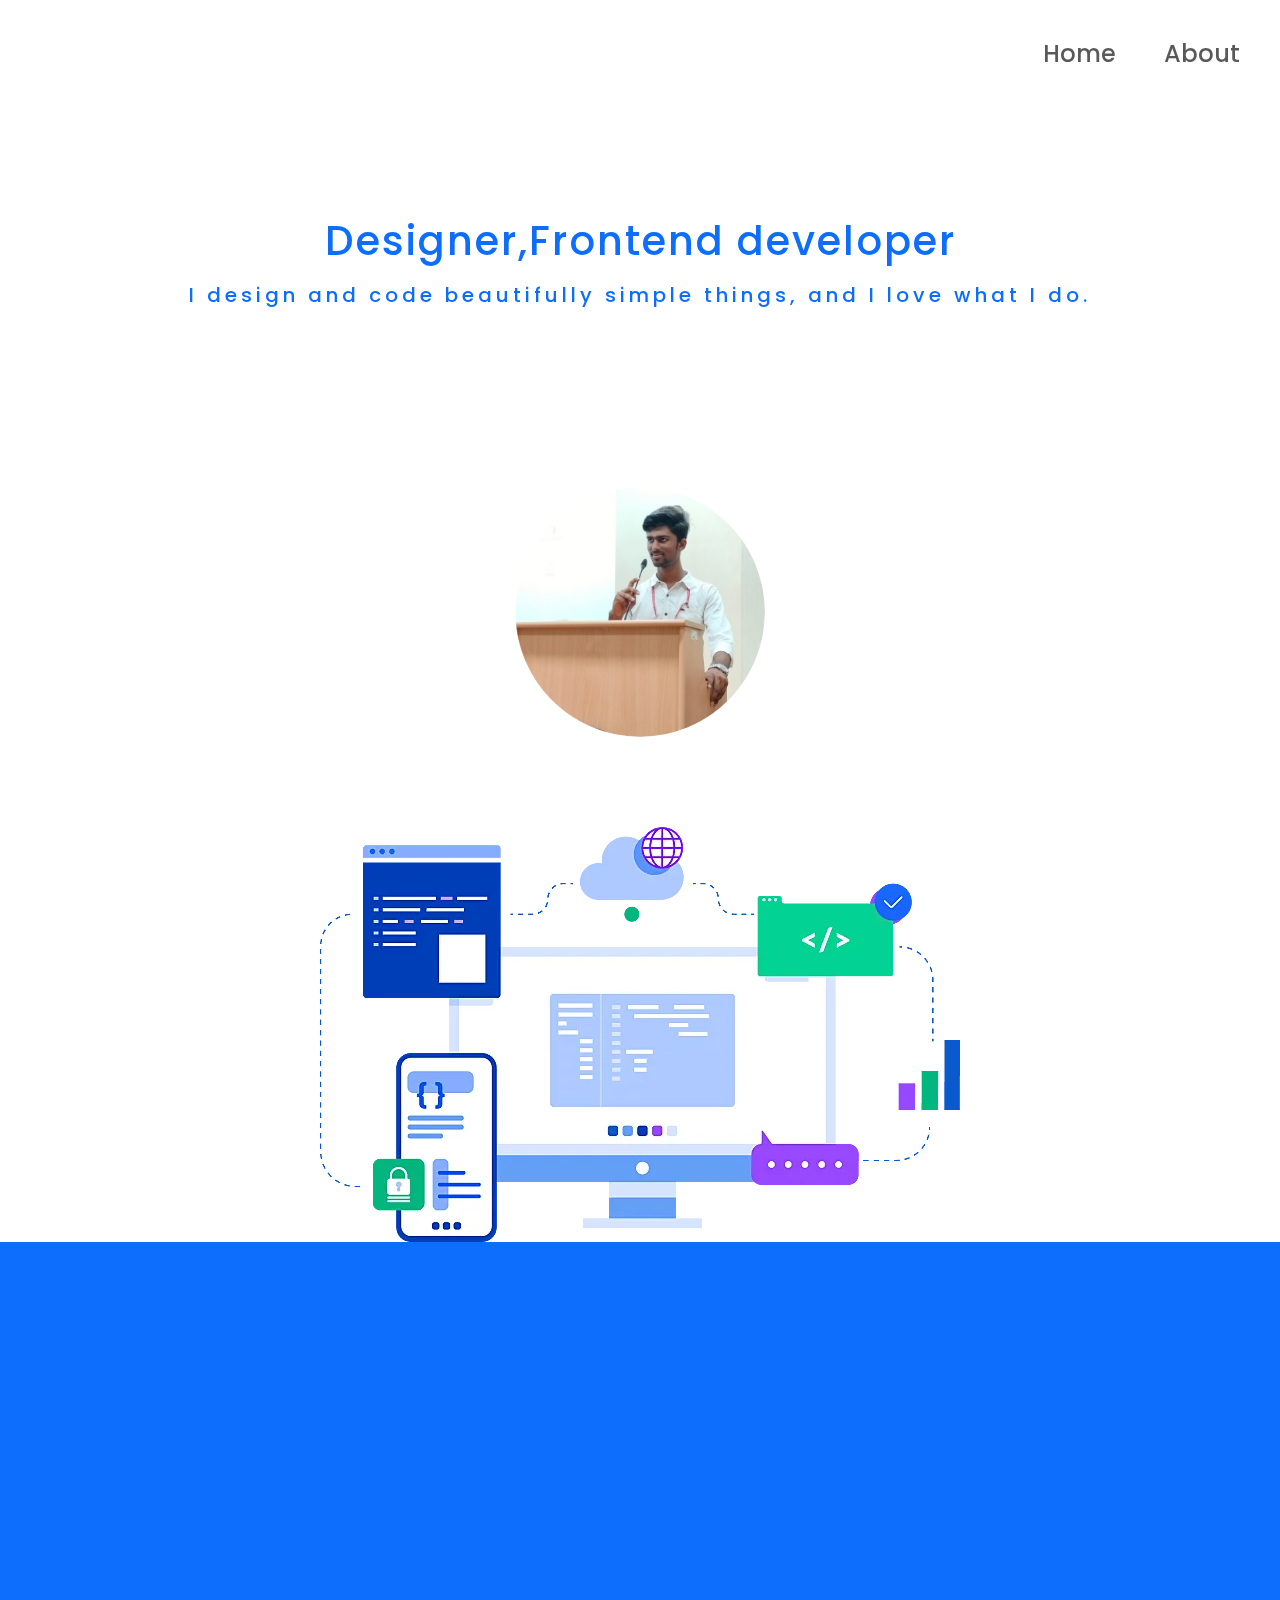
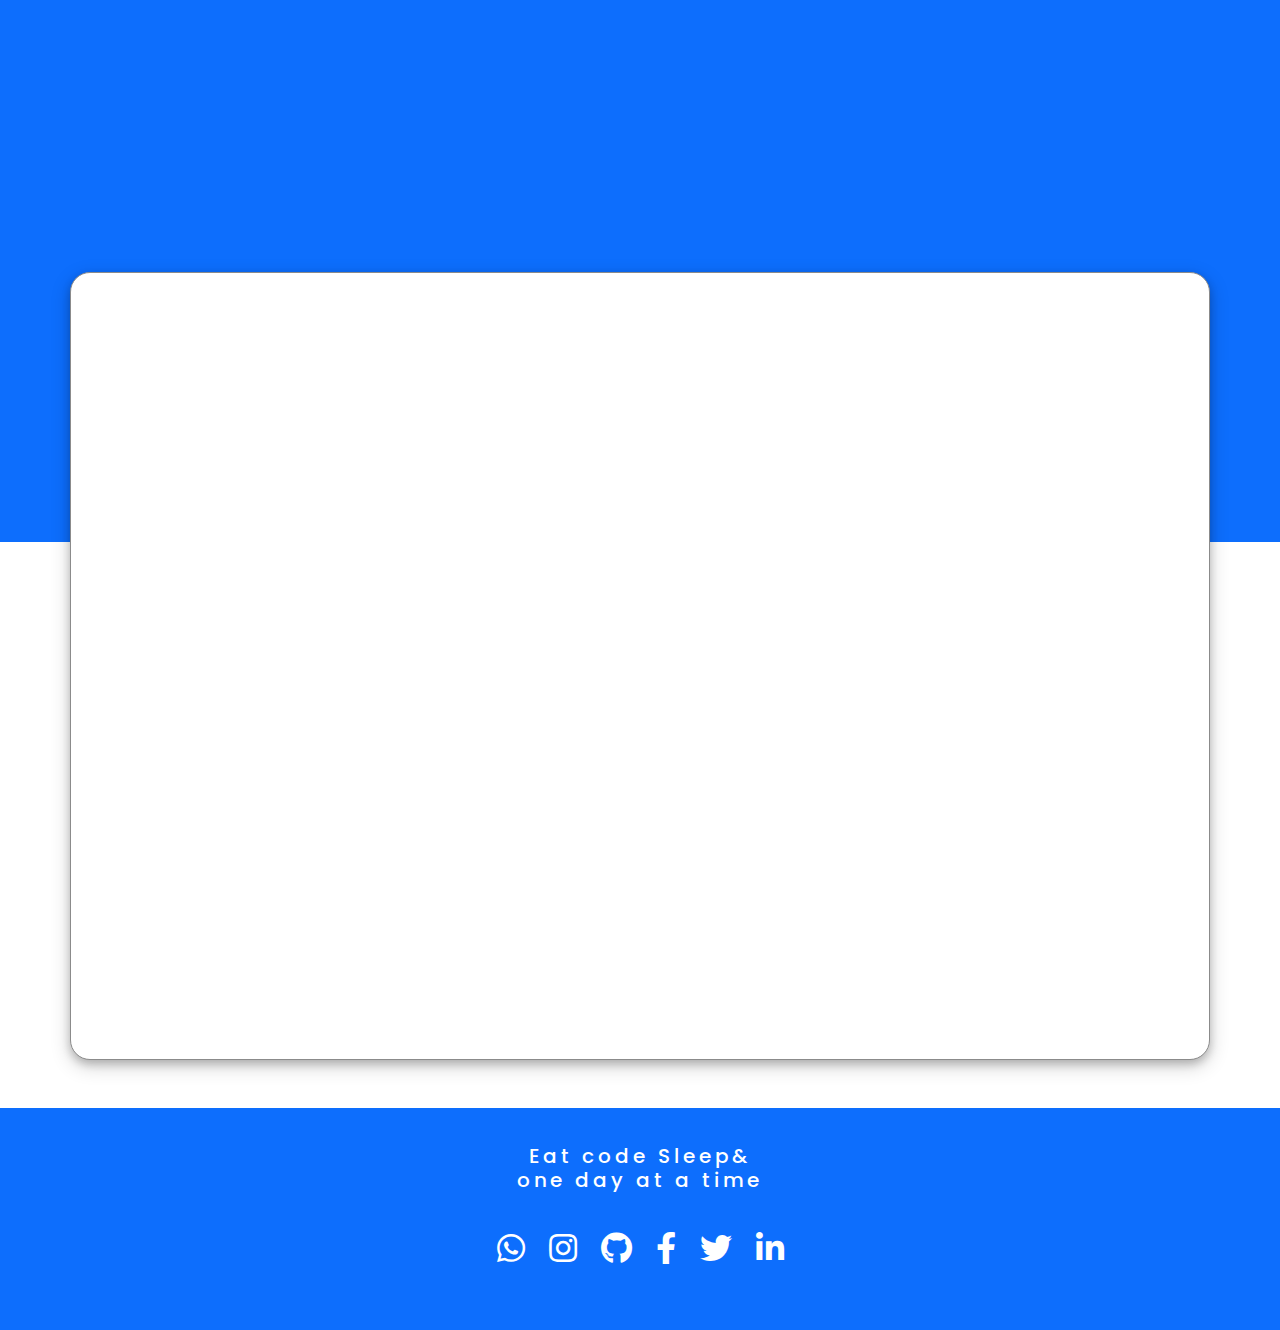
<file: index.html>
<!DOCTYPE html>
<html lang="en">
<head>
    <meta charset="UTF-8">
    <meta name="viewport" content="width=device-width, initial-scale=1.0">
    <link rel="stylesheet" href="style.css">
    <link rel="stylesheet" href="https://cdnjs.cloudflare.com/ajax/libs/font-awesome/5.15.4/css/all.min.css">
    <link rel="stylesheet" href="https://unpkg.com/aos@next/dist/aos.css" />
    <link href="https://cdn.jsdelivr.net/npm/bootstrap@5.3.3/dist/css/bootstrap.min.css" rel="stylesheet" integrity="sha384-QWTKZyjpPEjISv5WaRU9OFeRpok6YctnYmDr5pNlyT2bRjXh0JMhjY6hW+ALEwIH" crossorigin="anonymous">
    <link rel="preconnect" href="https://fonts.googleapis.com">
<link rel="preconnect" href="https://fonts.gstatic.com" crossorigin>
<link href="https://fonts.googleapis.com/css2?family=Poppins:ital,wght@0,100;0,200;0,300;0,400;0,500;0,600;0,700;0,800;0,900;1,100;1,200;1,300;1,400;1,500;1,600;1,700;1,800;1,900&family=Source+Sans+3:ital,wght@0,200..900;1,200..900&display=swap" rel="stylesheet">
    <title>Document</title>
</head>
<body>
    <script src="http-s://cdn.jsdelivr.net/npm/bootstrap@5.3.3/dist/js/bootstrap.bundle.min.js" integrity="sha384-YvpcrYf0tY3lHB60NNkmXc5s9fDVZLESaAA55NDzOxhy9GkcIdslK1eN7N6jIeHz" crossorigin="anonymous"></script>
</body>
<nav class="navbar navbar-expand p-3 justify-content-end">
    <ul class="navbar-nav">
      <li class="nav-item container h4 p-3">
        <a class="nav-link" data-aos="fade-down" href="index.html">Home</a>
      </li>
      <li class="nav-item container h4 p-3">
        <a class="nav-link" data-aos="fade-down" href="page2.html">About</a>
      </li>
      <!-- <li class="nav-item container mr-3 h4 p-3 text-nowrap ">
        <a class="nav-link border border-primary border-2 rounded-5 topper" data-aos="fade-left" href="#">Say Hello</a>
      </li> -->
    </ul>
</nav>
<div class="container-fluid text-primary content">
    <div class="container-fluid main">
        <h1 data-aos="zoom-in-right">Designer,Frontend developer</h1>
        <h5 data-aos="zoom-in-left">I design and code beautifully simple things, and I love what I do.</h5>
    </div>
    <div class="container-img">
        <img src="Picsart_24-05-08_18-05-14-936.png" data-aos="zoom-out" data-aos-duration="3000" alt="myimg" width="250px" height="250px" class="rounded-circle">
    </div>
</div>
<img src="vector1.png" class="img-fluid img-thumbnail-rounded mx-auto d-block imagevector" alt="midimg" >
<div class="jumbotron bg-primary">
    <div class="container">
        <div class="container content2">
            <div class="h1 p-5" data-aos="fade-left" data-aos-duration="1000">Hey, I'm VARUN</div>
            <div class="h5 lh-base" data-aos="fade-right">a front-end designer skilled in HTML, CSS, JavaScript, and Bootstrap.I specialize in replicating website designs swiftly and creating unique digital experiences. My knack for efficiency and creativity makes me an ideal choice for delivering top-tier designs on tight deadlines.</div>
        </div>
    </div>
</div>
<div class="container grid2 mb-5">
    <div class="row">
        <div class="col-6 col-sm-push-12 p-5">
            <img src="screen.png" data-aos="zoom-out-right" data-aos-duration="1000" alt="sd" height="100px" class="img-thumbnail-rounded mx-auto d-block">
        </div>
        <div class="col-6 p-5">
            <img src="coding.png" data-aos="zoom-out-left" data-aos-duration="1000" alt="sd" height="100px" class="img-thumbnail-rounded mx-auto d-block">
        </div>
    </div>
    <div class="row">
        <div class="col-6 h5 p-2 text-center" data-aos="fade-down-right">
            Designer
        </div>
        <div class="col-6 h5 p-2 text-center" data-aos="fade-down-left">
            Front-end Developer
        </div>
    </div>
    <div class="row">
        <div class="col-6 h5 lh-base p-5 text-center" data-aos="fade-down-right">
            Crafting seamless digital experiences, one pixel at a time. Front-end design excellence.
        </div>
        <div class="col-6 h5 lh-base p-5 text-center" data-aos="fade-down-left">
            Transforming code into captivating user experiences, mastering front-end development artistry.
        </div>
    </div>
    <div class="row">
        <div class="col-6 h5 lh-base p-5 pb-0 text-center text-primary " data-aos="fade-down-right">
            I speak fluent 'Design Tool-ese!
        </div>
        <div class="col-6 h5 lh-base p-5 pb-0 text-center text-primary" data-aos="fade-down-left">
            Speak geek with coding fluency.
        </div>
    </div>
    <div class="row">
        <div class="col-6 h6 p-3 text-center" data-aos="fade-down-right">
            UI <br>
            UX <br>
            WEB APPS
        </div>
        <div class="col-6 h6 p-3 text-center" data-aos="fade-down-left">
            HTML <br>
            CSS
        </div>
    </div>
    <div class="row">
        <div class="col-6 h5 lh-base p-5 pb-0 text-center text-primary" data-aos="fade-down-right">
            Design Tool:
        </div>
        <div class="col-6 h5 lh-base p-5 pb-0 text-center text-primary" data-aos="fade-down-left">
            Developer Tool:
        </div>
    </div>
    <div class="row">
        <div class="col-6 h6 p-3 text-center" data-aos="fade-down-right">
            FIGMA
        </div>
        <div class="col-6 h6 p-3 text-center" data-aos="fade-down-left">
            BOOTSTRAP <br>
            VS CODE
        </div>
    </div>
</div>
<div class="footer h-50 bg-primary">
    <div class="container-fluid">
      <div class="container">
        <div class="text">
          <div class="h5 m-3 p3 text-center footertext">
            Eat code Sleep& <br>
            one day at a time
          </div>
          <div class="icons m-4 p-3 text-center">
            <a href="https://wa.me/your-number" target="_blank" aria-label="WhatsApp"><i class="fab fa-whatsapp"></i></a>
            <a href="https://www.instagram.com/your-profile" target="_blank" aria-label="Instagram"><i class="fab fa-instagram"></i></a>
            <a href="https://github.com/your-profile" target="_blank" aria-label="GitHub"><i class="fab fa-github"></i></a>
            <a href="https://www.facebook.com/your-profile" target="_blank" aria-label="Facebook"><i class="fab fa-facebook-f"></i></a>
            <a href="https://twitter.com/your-profile" target="_blank" aria-label="Twitter"><i class="fab fa-twitter"></i></a>
            <a href="https://www.linkedin.com" target="_blank" aria-label="LinkedIn"><i class="fab fa-linkedin-in"></i></a>
          </div>
        </div>
      </div>
    </div>
</div>
<script src="https://unpkg.com/aos@next/dist/aos.js"></script>
<script>
    AOS.init();
</script>
</html>
</file>
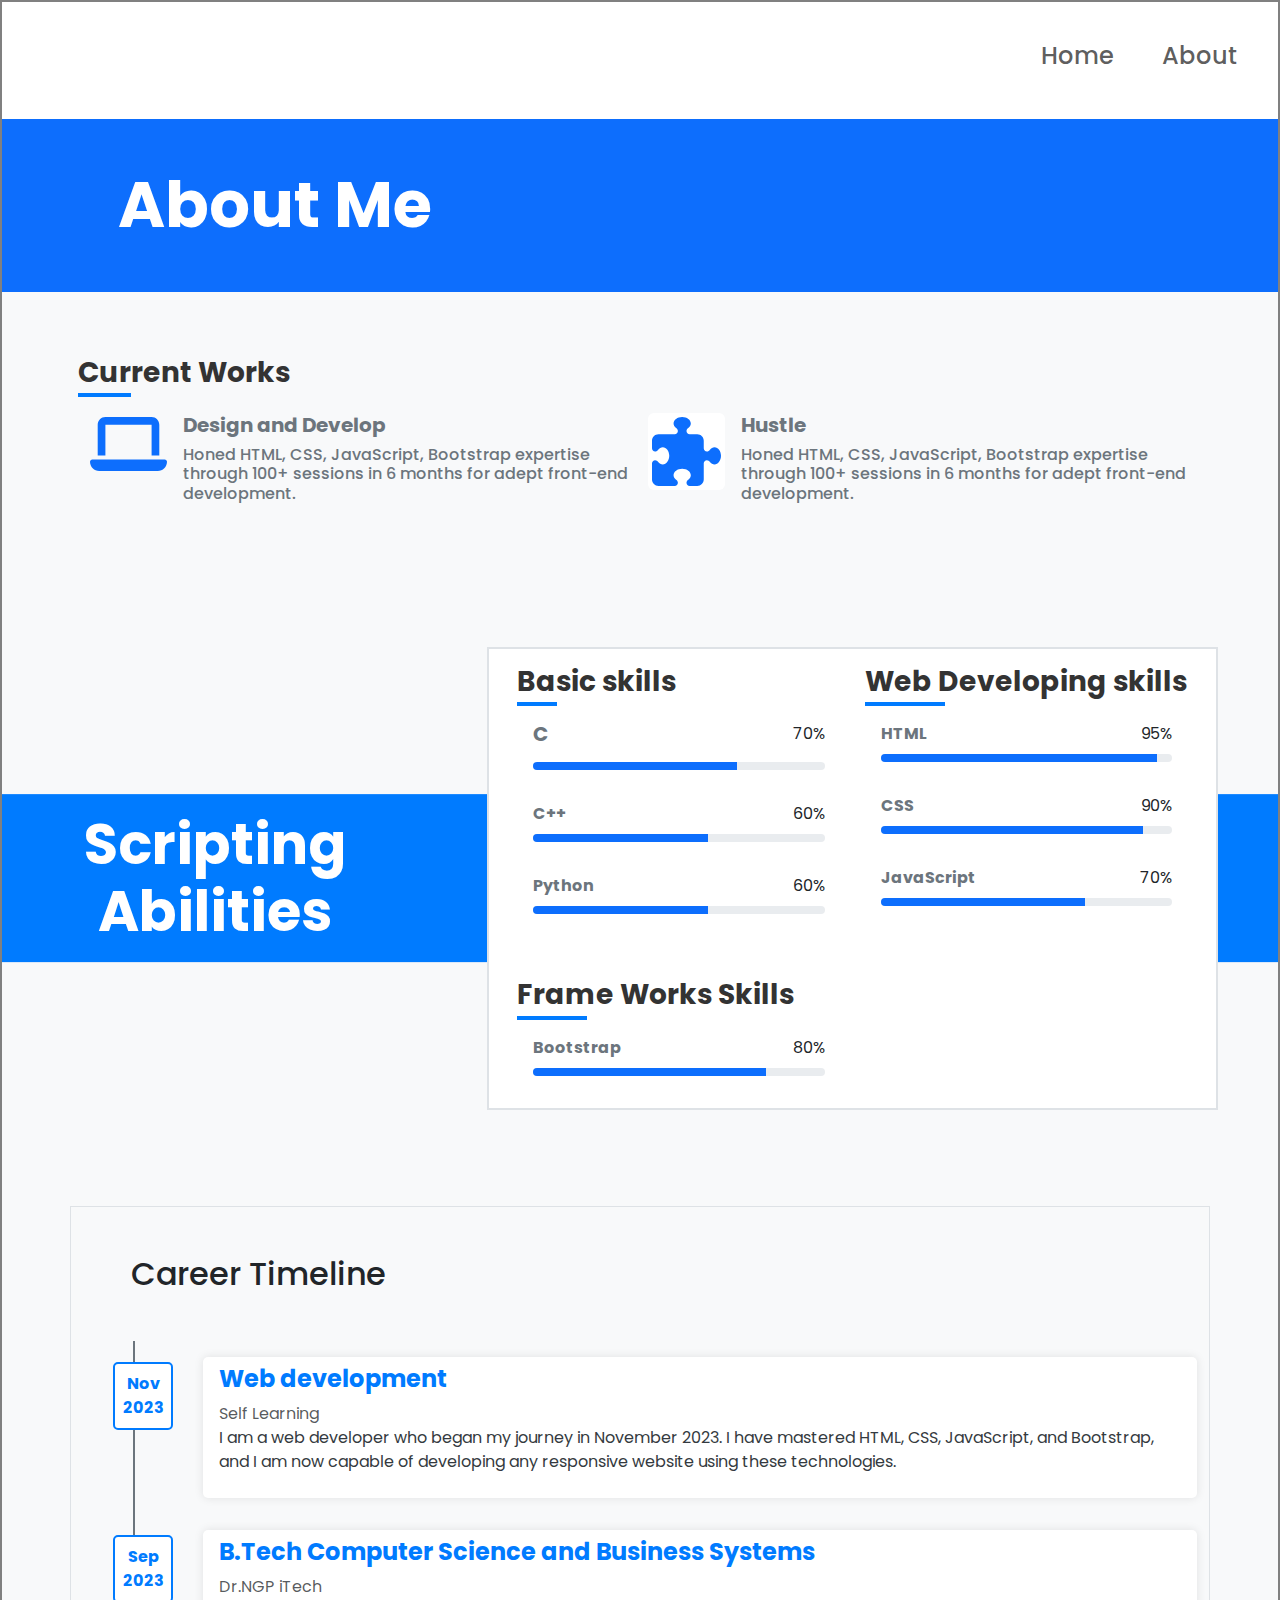
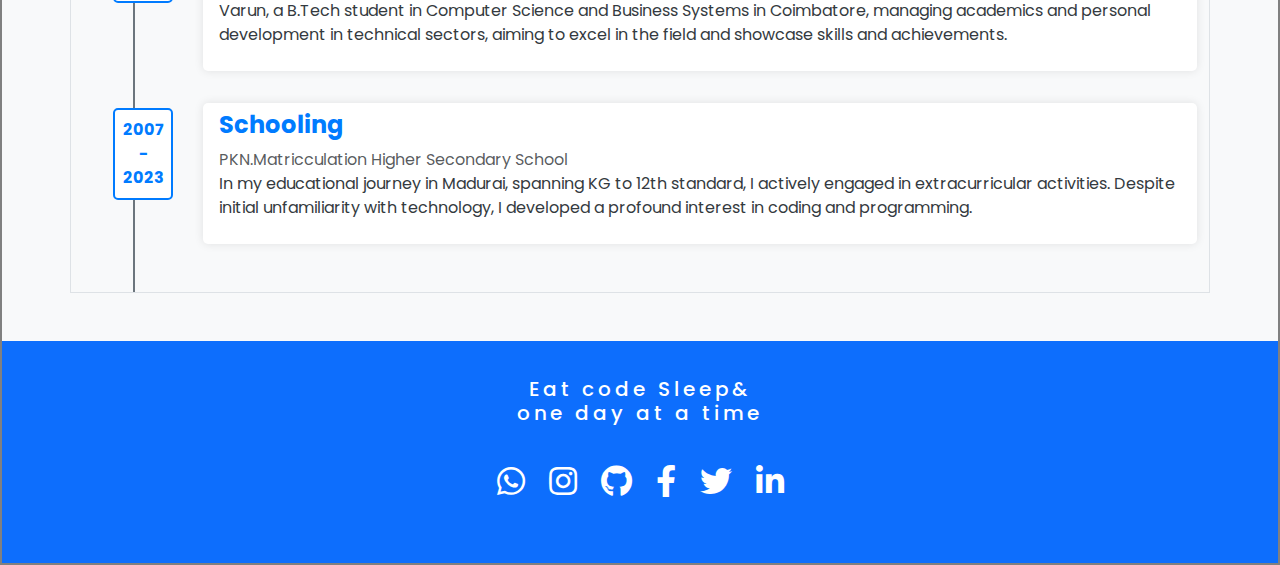
<file: page2.html>
<!DOCTYPE html>
<html lang="en">
<head>
    <meta charset="UTF-8">
    <meta name="viewport" content="width=device-width, initial-scale=1.0">
    <link href="https://cdn.jsdelivr.net/npm/bootstrap@5.3.3/dist/css/bootstrap.min.css" rel="stylesheet" integrity="sha384-QWTKZyjpPEjISv5WaRU9OFeRpok6YctnYmDr5pNlyT2bRjXh0JMhjY6hW+ALEwIH" crossorigin="anonymous">
    <link rel="stylesheet" href="https://cdnjs.cloudflare.com/ajax/libs/font-awesome/5.15.4/css/all.min.css">
    <link rel="stylesheet" href="https://cdnjs.cloudflare.com/ajax/libs/font-awesome/6.5.2/css/all.min.css" integrity="sha512-SnH5WK+bZxgPHs44uWIX+LLJAJ9/2PkPKZ5QiAj6Ta86w+fsb2TkcmfRyVX3pBnMFcV7oQPJkl9QevSCWr3W6A==" crossorigin="anonymous" referrerpolicy="no-referrer" />
    <link rel="stylesheet" href="page2.css">
    <title>Document</title>
</head>
<body>
    <script src="https://cdn.jsdelivr.net/npm/bootstrap@5.3.3/dist/js/bootstrap.bundle.min.js" integrity="sha384-YvpcrYf0tY3lHB60NNkmXc5s9fDVZLESaAA55NDzOxhy9GkcIdslK1eN7N6jIeHz" crossorigin="anonymous"></script>
</body>
<nav class="navbar navbar-expand p-3 justify-content-end">
  <ul class="navbar-nav">
    <li class="nav-item container h4 p-3">
      <a class="nav-link" data-aos="fade-down" href="index.html">Home</a>
    </li>
    <li class="nav-item container h4 p-3">
      <a class="nav-link" data-aos="fade-down" href="page2.html">About</a>
    </li>
    <!-- <li class="nav-item container mr-3 h4 p-3 text-nowrap ">
      <a class="nav-link border border-primary border-2 rounded-5 topper" data-aos="fade-left" href="#">Say Hello</a>
    </li> -->
  </ul>
</nav>
<div class="container-fluid display-3 fw-bolder bg-primary text-white">
    <div class="container p-5">About Me</div>
</div>
<div class="container-fluid">
    <div class="h3 fw-bolder m-5 p-3 text-black ">
      <div class="heading hover-underline">Current Works <br></div>
        <div class="row p-3 text-secondary">

            <div class="col-lg-1 col-sm-2 col-xs-2 col-3 text-center p-2">
              <img src="laptop-solid.svg" alt="laptop" class="img-fluid" style="border: none;">
            </div>

            <div class="col-lg-5 col-sm-10 col-xs-12 col-9 p-2">
              <div class="h5 fw-bold">
                Design and Develop
              </div>
              <div class="h6 text-secondary">
                Honed HTML, CSS, JavaScript, Bootstrap expertise through 100+ sessions in 6 months for adept front-end development.          
              </div>
            </div>

            <div class="col-lg-1 col-sm-2 col-xs-2 col-3 text-center p-2">
              <img src="puzzle-piece-solid.svg" alt="hustle" class="img-thumbnail" style="border: none">
            </div>

            <div class="col-lg-5 col-sm-10 col-xs-12 col-9 p-2">
              <div class="h5 fw-bold">
                Hustle
              </div>
              <div class="h6">
                Honed HTML, CSS, JavaScript, Bootstrap expertise through 100+ sessions in 6 months for adept front-end development.          
              </div>
            </div>
        </div>
    </div>
</div>
<div class="container-fluid">
  <div class="row backcolor">
    <div class="col-12 col-lg-4 col-sm-4 col-xs-12 m-5 p-5 d-flex align-items-center justify-content-center no-padding-margin" >
      <div class="display-4 text-white m-5 p-3 fw-bolder scriptingcolor text-center">
        Scripting Abilities
      </div>
    </div>
    <div class="col-12 col-lg-8 col-sm-8 col-xs-12 frontcolor">
      <div class="row m-5 p-3 border border-2 bg-white">
        <div class="col-12 col-xs-12 col-lg-6 col-sm-12">
    
          <div class="h3 fw-bolder hover-underline">Basic skills</div>
          <div class="text p-3">
            <div class="d-flex justify-content-between mb-2">
              <div class="h5 fw-bold text-secondary">C</div>
              <div class="p">70%</div>
            </div>
            <div class="progress">
              <div class="progress-bar bg-primary progress-bar-animated-once cprogress" role="progressbar" style="width: 70%" aria-valuenow="50" aria-valuemin="0" aria-valuemax="100"></div>
            </div>
          </div>
    
          <div class="text p-3">
            <div class="d-flex justify-content-between mb-2">
              <div class="p fw-bold text-secondary">C++</div>
              <div class="p">60%</div>
            </div>
            <div class="progress">
              <div class="progress-bar bg-primary progress-bar-animated-once cplusprogress" role="progressbar" style="width: 60%" aria-valuenow="50" aria-valuemin="0" aria-valuemax="100"></div>
            </div>
          </div>
    
          <div class="text p-3">
            <div class="d-flex justify-content-between mb-2">
              <div class="p fw-bold text-secondary">Python</div>
              <div class="p">60%</div>
            </div>
            <div class="progress">
              <div class="progress-bar bg-primary progress-bar-animated-once pythonprogress" role="progressbar" style="width: 60%" aria-valuenow="50" aria-valuemin="0" aria-valuemax="100"></div>
            </div>
          </div>
    
        </div>
    
        <div class="col-12 col-xs-12 col-lg-6 col-sm-12">
    
          <div class="h3 fw-bolder hover-underline">Web Developing skills</div>
          <div class="text p-3">
            <div class="d-flex justify-content-between mb-2">
              <div class="p fw-bold text-secondary">HTML</div>
              <div class="p">95%</div>
            </div>
            <div class="progress">
              <div class="progress-bar bg-primary progress-bar-animated-once htmlprogress" role="progressbar" style="width: 95%" aria-valuenow="50" aria-valuemin="0" aria-valuemax="100"></div>
            </div>
          </div>
    
          <div class="text p-3">
            <div class="d-flex justify-content-between mb-2">
              <div class="p fw-bold text-secondary">CSS</div>
              <div class="p">90%</div>
            </div>
            <div class="progress">
              <div class="progress-bar bg-primary progress-bar-animated-once cssprogress" role="progressbar" style="width: 90%" aria-valuenow="50" aria-valuemin="0" aria-valuemax="100"></div>
            </div>
          </div>
    
          <div class="text p-3">
            <div class="d-flex justify-content-between mb-2">
              <div class="p fw-bold text-secondary">JavaScript</div>
              <div class="p">70%</div>
            </div>
            <div class="progress">
              <div class="progress-bar bg-primary progress-bar-animated-once jsprogress" role="progressbar" style="width: 70%" aria-valuenow="50" aria-valuemin="0" aria-valuemax="100"></div>
            </div>
          </div>
        </div>
    
        <div class="col-12 col-xs-12 col-lg-6 col-sm-12">
          <div class="h3 pt-5 fw-bolder hover-underline">Frame Works Skills</div>
          <div class="text p-3">
            <div class="d-flex justify-content-between mb-2">
              <div class="p fw-bold text-secondary">Bootstrap</div>
              <div class="p">80%</div>
            </div>
            <div class="progress">
              <div class="progress-bar bg-primary progress-bar-animated-once btsprogress" role="progressbar" style="width: 80%" aria-valuenow="50" aria-valuemin="0" aria-valuemax="100"></div>
            </div>
          </div>
        </div>
    
      </div>
    </div>
  </div>
</div>
<div class="mb-5">
  <div class="container mt-5 border">
    <h2 class="m-5">Career Timeline</h2>
    <div class="row">
      <div class="col-md-12">
        <div class="timeline">
          <div class="timeline-item">
            <div class="timeline-date">Nov 2023</div>
            <div class="timeline-content">
                <div class="titile">
                  <h4>Web development</h4>
                  <div class="text-muted">Self Learning</div>
                </div>
              <p>I am a web developer who began my journey in November 2023. I have mastered HTML, CSS, JavaScript, and Bootstrap, and I am now capable of developing any responsive website using these technologies.</p>
            </div>
          </div>
          <div class="timeline-item">
            <div class="timeline-date">Sep 2023</div>
            <div class="timeline-content">
              <div class="titile">
                <h4>B.Tech Computer Science and Business Systems</h4>
                <div class="text-muted">Dr.NGP iTech</div>
              </div>
              <p>Varun, a B.Tech student in Computer Science and Business Systems in Coimbatore, managing academics and personal development in technical sectors, aiming to excel in the field and showcase skills and achievements.</p>
            </div>
          </div>
          <div class="timeline-item">
            <div class="timeline-date">2007 - 2023</div>
            <div class="timeline-content">
              <div class="titile">
                <h4>Schooling</h4>
                <div class="text-muted">PKN.Matricculation Higher Secondary School</div>
              </div>
              <p>In my educational journey in Madurai, spanning KG to 12th standard, I actively engaged in extracurricular activities. Despite initial unfamiliarity with technology, I developed a profound interest in coding and programming.</p>
            </div>
          </div>
          <!-- Add more timeline items as needed -->
        </div>
      </div>
    </div>
  </div>
</div>
<div class="footer h-50 bg-primary">
  <div class="container-fluid">
    <div class="container">
      <div class="text">
        <div class="h5 m-3 p3 text-center footertext">
          Eat code Sleep& <br>
          one day at a time
        </div>
        <div class="icons m-4 p-3 text-center">
          <a href="https://wa.me/your-number" target="_blank" aria-label="WhatsApp"><i class="fab fa-whatsapp"></i></a>
          <a href="https://www.instagram.com/your-profile" target="_blank" aria-label="Instagram"><i class="fab fa-instagram"></i></a>
          <a href="https://github.com/your-profile" target="_blank" aria-label="GitHub"><i class="fab fa-github"></i></a>
          <a href="https://www.facebook.com/your-profile" target="_blank" aria-label="Facebook"><i class="fab fa-facebook-f"></i></a>
          <a href="https://twitter.com/your-profile" target="_blank" aria-label="Twitter"><i class="fab fa-twitter"></i></a>
          <a href="https://www.linkedin.com/in/your-profile" target="_blank" aria-label="LinkedIn"><i class="fab fa-linkedin-in"></i></a>
        </div>
      </div>
    </div>
  </div>
</div>
</html>
</file>
<file: style.css>
@import url('https://fonts.googleapis.com/css2?family=Poppins:ital,wght@0,100;0,200;0,300;0,400;0,500;0,600;0,700;0,800;0,900;1,100;1,200;1,300;1,400;1,500;1,600;1,700;1,800;1,900&family=Source+Sans+3:ital,wght@0,200..900;1,200..900&display=swap');
*{
    font-family:  "Poppins", sans-serif;
}
.topper:hover{
    background-color: rgb(10, 111, 228);
    color: white;
}
.content{
    margin-bottom: 0px;
    margin: 10vh;
    text-align: center;
}
.container-img{
    margin-top: 20vh;
    margin-bottom: 10vh;
}
h5{
    letter-spacing: 4px;
}
h1{
    padding: 10px;
    letter-spacing: 2px;
}
.imagevector{
    margin-top: 20px;
}
.content2{
    margin-top: 0;
    height: 100vh;
    color: white;
    text-align: center;
}
.h1 h5{
    margin: 10px;
    letter-spacing: 2px;
    
}
.img1{
    max-width: 100px;
}

.grid2{
    margin: -30vh;
    background: white;
    border: 1px solid rgb(139, 139, 139);
    border-radius: 20px;
      box-shadow: 0 4px 8px 0 rgba(0, 0, 0, 0.2), 0 6px 20px 0 rgba(0, 0, 0, 0.19);
}

.row div{
    color: rgb(53, 53, 53);
}

/* Hover underline effect */
.hover-underline {
    position: relative;
    display: inline-block;
    color: #333;
}
  
.hover-underline::after {
    content: '';
    position: absolute;
    width: 25%; /* Default width */
    height: 4px;
    bottom: -5px;
    left: 0;
    background: #007bff; /* Bootstrap primary color */
    transition: width 0.5s ease;
}

.hover-underline:hover::after {
    width: 100%;
}

          /* footer */



.footer a {
  color: white;
  margin: 0 10px;
  font-size: 1.5rem;
}
.footer a:hover {
  color: #ffc107; /* Change to your desired hover color */
}

.footer {
  background-color: #007bff; /* Bootstrap primary color */
  color: white;
  padding: 20px 0;
}

.footer a:hover {
  color: #ffc107; /* Change to your desired hover color */
}

.fab{
  font-size: xx-large;
}
.footertext{
  letter-spacing: 4px;
}
</file>
<file: page2.css>
/* .underline{
    margin-right: 90%;
    border: 2px solid grey;
} */
/* .underline1{
    margin-right: 30%;
    border-radius: 25px;
    border: 2px solid grey;
} */ 
@import url('https://fonts.googleapis.com/css2?family=Poppins:ital,wght@0,100;0,200;0,300;0,400;0,500;0,600;0,700;0,800;0,900;1,100;1,200;1,300;1,400;1,500;1,600;1,700;1,800;1,900&family=Source+Sans+3:ital,wght@0,200..900;1,200..900&display=swap');
*{
    font-family:  "Poppins", sans-serif;
}
.navbar {
  background-color: white;
}
.navbar-nav .nav-link h5 {
  color: black;
  margin: 0;
  padding-right: 10px;
}
.navbar-nav .nav-link:hover h5 {
  color: #007bff; /* Change to your desired hover color */
}
.navbar-nav .say-hello h5 {
  border: 2px solid black;
  padding: 5px 10px;
  border-radius: 5px;
}
.navbar-nav .say-hello:hover h5 {
  color: #007bff; /* Change to your desired hover color */
  border-color: #007bff; /* Change to your desired hover color */
}
.navbar-toggler {
  border-color: #007bff; /* Border color of the toggler button */
}
.navbar-toggler-icon {
  background-image: url("data:image/svg+xml;charset=utf8,%3Csvg viewBox='0 0 30 30' xmlns='http://www.w3.org/2000/svg'%3E%3Cpath stroke='rgba%280,123,255,1%29' stroke-width='2' stroke-linecap='round' stroke-miterlimit='10' d='M4 7h22M4 15h22M4 23h22'/%3E%3C/svg%3E");
}
.fa-solid{
    font-size:10vh;
    font-weight: bolder;
}
.clearfix{
    clear: both;
}
.underline::after{
    content: '';
    display: block;
    position: absolute;
    width: 100%;
    height: 3px;
    bottom: -2px;
    background: #0d6efd;
}
.progress{
    height: 8px;
}
.center-text {
  position: relative; /* Ensure text is positioned relatively within its container */
  z-index: 1; /* Make sure the text appears above the pseudo-element */
}
.scriptingcolor{
  z-index: 2;
}
.no-padding-margin::before {
  content: '';
  position: absolute;
  top: 50%; /* Vertically center the pseudo-element */
  left: 0;
  right: 0;
  height: 30%; /* Adjust height as needed */
  background-color: #007bff; /* Adjust color and opacity as needed */
  transform: translateY(-50%); /* Center the pseudo-element vertically */
  z-index: 0; /* Ensure the pseudo-element is behind the text */
}
.frontcolor{
  z-index: 5;
}
.no-padding-margin {
  padding: 0 !important; /* Remove all padding */
  margin: 0 !important; /* Remove all margin */
}
.backcolor{
  position: relative;
}

.scriptingcolor{
  margin-left: 0;
  padding-left: 0;
  background-color: #007bff;
  
}


.cprogress {
    animation: cprogress 2s ease-in-out forwards;
}
    
@keyframes cprogress {
    from {
      width: 0%;
    }
    to {
      width: 70%;
    }
}
.cplusprogress {
    animation: cplusprogress 2s ease-in-out forwards;
}
    
@keyframes cplusprogress {
    from {
      width: 0%;
    }
    to {
      width: 60%;
    }
}
.pythonprogress {
    animation: pythonprogress 2s ease-in-out forwards;
}
    
@keyframes pythonprogress {
    from {
      width: 0%;
    }
    to {
      width: 60%;
    }
}
.htmlprogress {
    animation: htmlprogress 2s ease-in-out forwards;
}
    
@keyframes htmlprogress {
    from {
      width: 0%;
    }
    to {
      width: 95%;
    }
}
.cssprogress {
    animation: cssprogress 2s ease-in-out forwards;
}
    
@keyframes cssprogress {
    from {
      width: 0%;
    }
    to {
      width: 90%;
    }
}
.jsprogress {
    animation: jsprogress 2s ease-in-out forwards;
}
    
@keyframes jsprogress {
    from {
      width: 0%;
    }
    to {
      width: 70%;
    }
}
.btsprogress {
    animation: btsprogress 2s ease-in-out forwards;
}
    
@keyframes btsprogress {
    from {
      width: 0%;
    }
    to {
      width: 80%;
    }
}

/* Hover underline effect */
.hover-underline {
  position: relative;
  display: inline-block;
  color: #333;
}

.hover-underline::after {
  content: '';
  position: absolute;
  width: 25%; /* Default width */
  height: 4px;
  bottom: -8px;
  left: 0;
  background: #007bff; /* Bootstrap primary color */
  transition: width 0.5s ease;
}

.hover-underline:hover::after {
  width: 100%;
}

  /* timeline */
body {
  font-family: Arial, sans-serif;
  background-color: #f8f9fa; /* Use a light background color */
  margin: 0;
  padding: 0;
  border: 2px solid grey;
}

.timeline {
  position: relative;
  padding: 1rem 0;
  margin: 0;
}

.timeline::before {
  content: '';
  position: absolute;
  left: 50px; /* Adjust this value for timeline position */
  top: 0;
  bottom: 0;
  width: 2px;
  background: #6c757d; /* Use secondary color for the timeline */
}

.timeline-item {
  position: relative;
  margin-bottom: 2rem;
  padding-left: 90px; /* Adjust this value for spacing */
}

.timeline-date {
  position: absolute;
  left: 30px; /* Align the date with the timeline line */
  top: 5px; /* Adjusted position 5 pixels up */
  padding: 0.5rem;
  border: 2px solid #007bff; /* Use primary color for date border */
  border-radius: 5px;
  background-color: white;
  color: #007bff; /* Use primary color for date text */
  font-weight: bold;
  width: 60px; /* Fixed width for consistent layout */
  text-align: center; /* Center align the text */
}

.timeline-content {
  padding: 0.5rem 1rem;
  background: white;
  border-radius: 5px;
  box-shadow: 0 0 10px rgba(0, 0, 0, 0.1);
  margin-left: 30px; /* Add margin to create space between the date and content */
  color: #343a40; /* Use dark text color for content */
}

.timeline-content h4 {
  color: #007bff; /* Use primary color for headings */
  font-weight: bold; /* Make job titles bold */
}
    

          /* footer */


.footer a {
  color: white;
  margin: 0 10px;
  font-size: 1.5rem;
}
.footer a:hover {
  color: #ffc107; /* Change to your desired hover color */
}

.footer {
  background-color: #007bff; /* Bootstrap primary color */
  color: white;
  padding: 20px 0;
}

.footer a:hover {
  color: #ffc107; /* Change to your desired hover color */
}

.fab{
  font-size: xx-large;
}
.footertext{
  letter-spacing: 4px;
}
</file>
